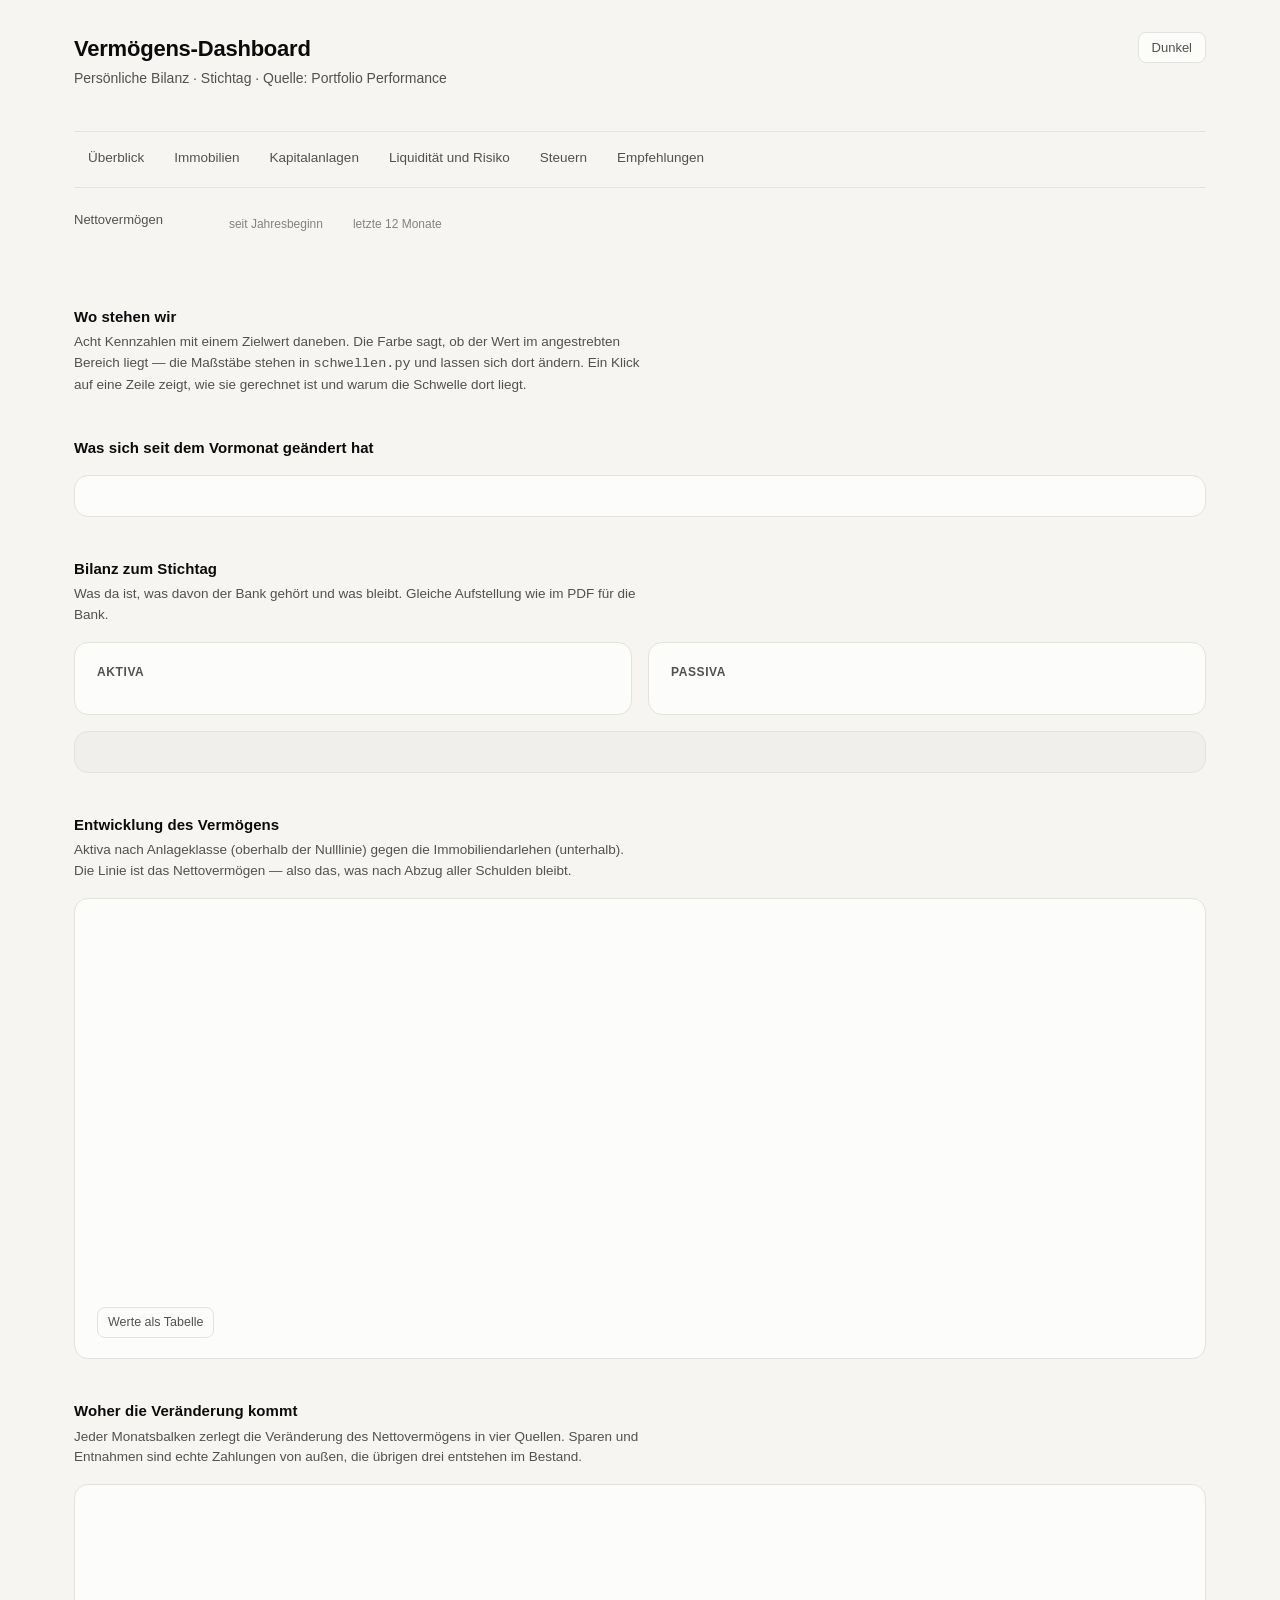
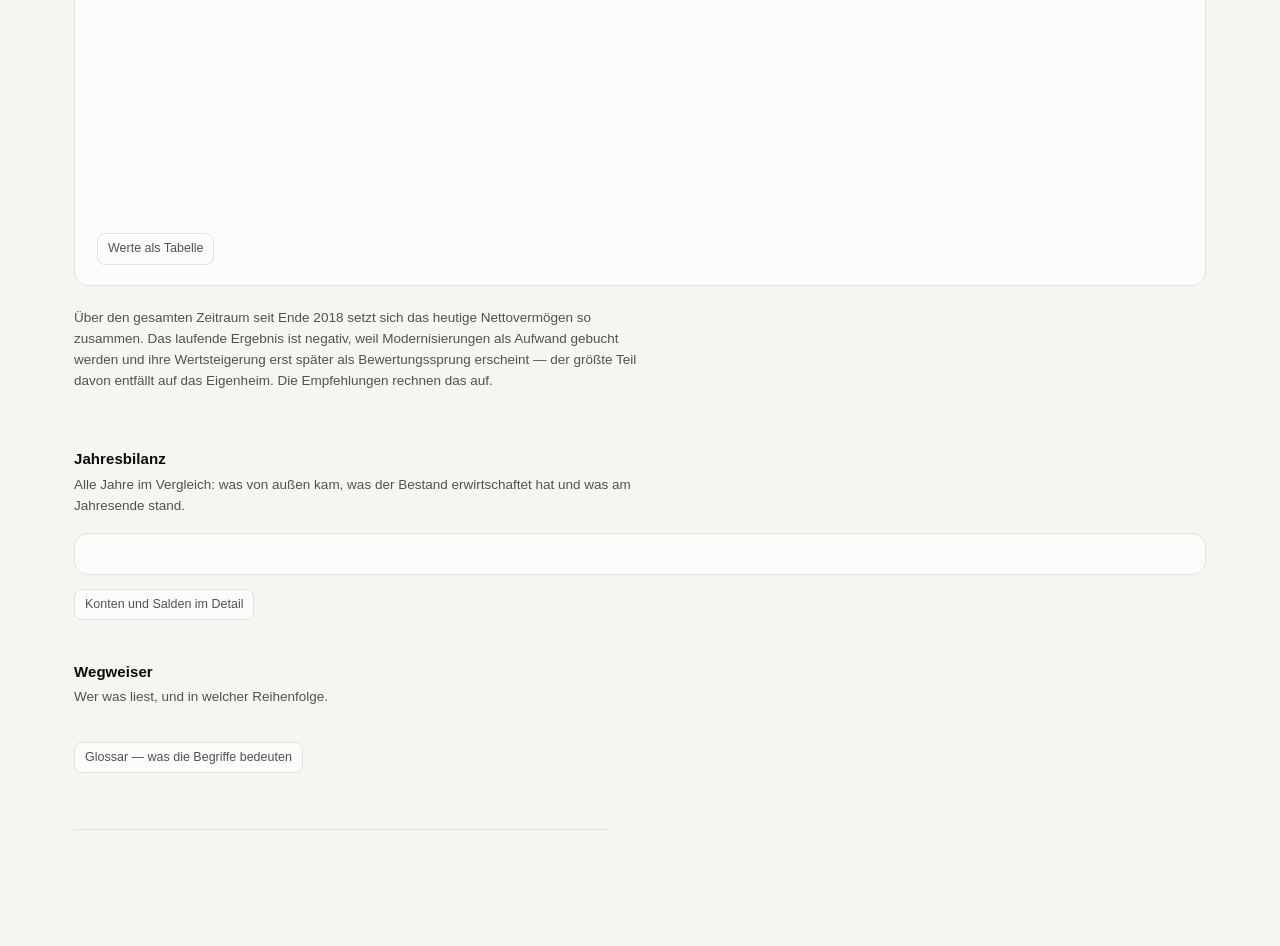
<file: template.html>
<!DOCTYPE html>
<html lang="de" data-theme="light">
<head>
<meta charset="utf-8">
<meta name="viewport" content="width=device-width, initial-scale=1">
<title>Vermögens-Dashboard</title>
<style>
:root{
  --surface-0:#f6f5f2; --surface-1:#fcfcfb; --surface-2:#f0efec;
  --line:#e3e2dd; --line-strong:#cfcec8;
  --text-primary:#0b0b0b; --text-secondary:#52514e; --text-muted:#84837d;
  --s1:#2a78d6; --s2:#eb6834; --s3:#1baf7a; --s4:#eda100; --s5:#e87ba4; --s6:#4a3aa7;
  --good:#0ca30c; --warning:#fab219; --serious:#ec835a; --critical:#d03b3b;
  --debt:#b0aea6;
  color-scheme:light;
}
:root[data-theme="dark"]{
  --surface-0:#111110; --surface-1:#1a1a19; --surface-2:#232322;
  --line:#33332f; --line-strong:#45443f;
  --text-primary:#ffffff; --text-secondary:#c3c2b7; --text-muted:#8f8e85;
  --s1:#3987e5; --s2:#d95926; --s3:#199e70; --s4:#c98500; --s5:#d55181; --s6:#9085e9;
  --debt:#6b6a63;
  color-scheme:dark;
}
@media (prefers-color-scheme:dark){
  :root:where(:not([data-theme="light"])){
    --surface-0:#111110; --surface-1:#1a1a19; --surface-2:#232322;
    --line:#33332f; --line-strong:#45443f;
    --text-primary:#ffffff; --text-secondary:#c3c2b7; --text-muted:#8f8e85;
    --s1:#3987e5; --s2:#d95926; --s3:#199e70; --s4:#c98500; --s5:#d55181; --s6:#9085e9;
    --debt:#6b6a63;
    color-scheme:dark;
  }
}
*{box-sizing:border-box}
body{margin:0;background:var(--surface-0);color:var(--text-primary);
  font-family:-apple-system,BlinkMacSystemFont,"Segoe UI",Inter,Roboto,Helvetica,Arial,sans-serif;
  font-size:15px;line-height:1.55;-webkit-font-smoothing:antialiased}
.wrap{max-width:1180px;margin:0 auto;padding:32px 24px 96px}
header.top{display:flex;justify-content:space-between;align-items:flex-start;gap:24px;flex-wrap:wrap;margin-bottom:8px}
h1{font-size:22px;font-weight:650;margin:0 0 2px;letter-spacing:-.01em}
.sub{color:var(--text-secondary);font-size:14px;margin:0}
.theme-btn{background:var(--surface-1);border:1px solid var(--line);color:var(--text-secondary);
  border-radius:8px;padding:7px 13px;font-size:13px;cursor:pointer;font-family:inherit}
.theme-btn:hover{border-color:var(--line-strong);color:var(--text-primary)}
section{margin-top:40px}
h2{font-size:15px;font-weight:640;margin:0 0 4px;letter-spacing:.005em}
h2 .n{color:var(--text-muted);font-weight:500;margin-right:8px}
.note{color:var(--text-secondary);font-size:13.5px;margin:0 0 16px;max-width:76ch}
.card{background:var(--surface-1);border:1px solid var(--line);border-radius:14px;padding:20px 22px}
.hero{display:flex;flex-wrap:wrap;align-items:flex-end;gap:36px;margin:22px 0 26px}
.hero .fig{font-size:52px;font-weight:660;letter-spacing:-.025em;line-height:1;
  font-variant-numeric:tabular-nums}
.hero .lbl{font-size:13px;color:var(--text-secondary);margin-bottom:9px}
.hero .deltas{display:flex;gap:30px;padding-bottom:5px}
.hero .d v{display:block;font-size:19px;font-weight:600;font-variant-numeric:tabular-nums}
.hero .d s{display:block;font-size:12px;color:var(--text-muted);text-decoration:none;margin-top:1px}
.up{color:var(--good)} .down{color:var(--critical)}
.tiles{display:grid;grid-template-columns:repeat(auto-fit,minmax(178px,1fr));gap:12px}
.tile{background:var(--surface-1);border:1px solid var(--line);border-radius:12px;padding:14px 16px}
.tile .l{font-size:12px;color:var(--text-secondary);margin-bottom:5px;min-height:2.4em;display:block}
.tile .v{font-size:22px;font-weight:620;font-variant-numeric:tabular-nums;letter-spacing:-.015em}
.tile .m{font-size:11.5px;color:var(--text-muted);margin-top:3px}
.legend{display:flex;flex-wrap:wrap;gap:16px;margin:2px 0 12px}
.legend i{display:inline-flex;align-items:center;gap:7px;font-style:normal;font-size:12.5px;color:var(--text-secondary)}
.legend b{width:10px;height:10px;border-radius:3px;display:inline-block}
.legend b.ln{height:3px;border-radius:2px;width:14px}
figure{margin:0}
svg{display:block;width:100%;overflow:visible}
.grid line{stroke:var(--line);stroke-width:1}
.axis text{fill:var(--text-muted);font-size:11px}
.zero{stroke:var(--line-strong);stroke-width:1}
table{width:100%;border-collapse:collapse;font-size:13.5px;font-variant-numeric:tabular-nums}
th{text-align:right;font-weight:560;color:var(--text-secondary);font-size:12px;padding:0 0 8px;
  border-bottom:1px solid var(--line-strong);white-space:nowrap}
th:first-child,td:first-child{text-align:left}
td{text-align:right;padding:8px 0;border-bottom:1px solid var(--line);white-space:nowrap}
td.name{white-space:normal;min-width:190px}
tr:last-child td{border-bottom:none}
tfoot td{font-weight:620;border-top:1px solid var(--line-strong);border-bottom:none}
th+th,td+td{padding-left:14px}
.chip{display:inline-block;padding:1px 7px;border-radius:100px;font-size:11px;font-weight:560;
  border:1px solid var(--line-strong);color:var(--text-secondary)}
.dot{width:9px;height:9px;border-radius:3px;display:inline-block;margin-right:8px;vertical-align:-1px}
.scroll{overflow-x:auto;-webkit-overflow-scrolling:touch}
details.tbl{margin-top:14px}
details.tbl summary{cursor:pointer;font-size:12.5px;color:var(--text-secondary);
  list-style:none;display:inline-flex;align-items:center;gap:6px;padding:5px 10px;
  border:1px solid var(--line);border-radius:8px;background:var(--surface-1)}
details.tbl summary::-webkit-details-marker{display:none}
details.tbl summary:hover{border-color:var(--line-strong);color:var(--text-primary)}
details.tbl[open] summary{margin-bottom:12px}
#tip{position:fixed;pointer-events:none;opacity:0;transition:opacity .09s;z-index:99;
  background:var(--surface-1);border:1px solid var(--line-strong);border-radius:10px;
  padding:10px 12px;font-size:12.5px;box-shadow:0 6px 22px rgba(0,0,0,.13);min-width:170px;
  font-variant-numeric:tabular-nums}
#tip .t{font-weight:640;margin-bottom:6px;font-size:12.5px}
#tip .r{display:flex;justify-content:space-between;gap:18px;line-height:1.7}
#tip .r span:first-child{color:var(--text-secondary);display:flex;align-items:center;gap:7px}
#tip .r.tot{border-top:1px solid var(--line);margin-top:5px;padding-top:5px;font-weight:620}
.rec{background:var(--surface-1);border:1px solid var(--line);border-radius:14px;
  padding:18px 22px;margin-bottom:12px}
.rec h3{margin:0 0 6px;font-size:15px;font-weight:640;display:flex;align-items:flex-start;gap:10px}
.rec h3 .pri{flex:none;font-size:11px;font-weight:620;padding:2px 8px;border-radius:100px;
  margin-top:2px;letter-spacing:.02em}
.pri.hoch{background:rgba(208,59,59,.13);color:var(--critical)}
.pri.mittel{background:rgba(250,178,25,.18);color:#8a6100}
:root[data-theme="dark"] .pri.mittel{color:var(--warning)}
.pri.niedrig{background:rgba(12,163,12,.13);color:var(--good)}
.rec p{margin:0 0 8px;font-size:14px;color:var(--text-secondary);max-width:88ch}
.rec p:last-child{margin-bottom:0}
.rec .facts{font-size:12.5px;color:var(--text-muted);display:flex;flex-wrap:wrap;gap:6px 18px;
  margin-top:10px;padding-top:10px;border-top:1px solid var(--line)}
.rec strong{color:var(--text-primary);font-weight:600}
footer{margin-top:56px;padding-top:20px;border-top:1px solid var(--line);
  font-size:12px;color:var(--text-muted);max-width:80ch}
.two{display:grid;grid-template-columns:1fr 1fr;gap:16px}
.bh{font-size:12px;font-weight:640;color:var(--text-secondary);text-transform:uppercase;
  letter-spacing:.05em;margin-bottom:12px}
.netcard{margin-top:16px;display:flex;justify-content:space-between;align-items:center;
  flex-wrap:wrap;gap:18px;background:var(--surface-2)}
.netcard .l{font-size:12.5px;color:var(--text-secondary);display:block;margin-bottom:3px}
.netcard .v{font-size:26px;font-weight:640;letter-spacing:-.02em;font-variant-numeric:tabular-nums}
.netcard .s{font-size:19px;font-weight:600;font-variant-numeric:tabular-nums}

/* ---------- Statusleiste und Reiter ---------- */
.sticky{position:sticky;top:0;z-index:40;background:var(--surface-0);
  padding-top:10px;margin:0 -24px;padding-left:24px;padding-right:24px}
.statusbar{display:flex;flex-wrap:wrap;gap:6px 26px;align-items:baseline;
  padding:11px 0 12px;border-bottom:1px solid var(--line)}
.statusbar .s{display:flex;align-items:baseline;gap:8px;font-size:13px;color:var(--text-secondary)}
.statusbar .s b{font-size:15px;font-weight:640;color:var(--text-primary);
  font-variant-numeric:tabular-nums;letter-spacing:-.01em}
.statusbar .s i{font-style:normal;font-size:11.5px;font-variant-numeric:tabular-nums}
.lamp{width:9px;height:9px;border-radius:50%;display:inline-block;flex:none}
.statusbar .lamp{width:8px;height:8px}
.lamp.gruen{background:var(--good)} .lamp.gelb{background:var(--warning)}
.lamp.rot{background:var(--critical)} .lamp.unbekannt{background:var(--line-strong)}
nav.tabs{display:flex;flex-wrap:wrap;gap:2px;padding:8px 0 10px;
  border-bottom:1px solid var(--line);margin-bottom:8px}
nav.tabs button{appearance:none;background:none;border:1px solid transparent;border-radius:9px;
  padding:7px 13px;font:inherit;font-size:13.5px;color:var(--text-secondary);cursor:pointer;
  white-space:nowrap}
nav.tabs button:hover{background:var(--surface-2);color:var(--text-primary)}
nav.tabs button[aria-selected="true"]{background:var(--surface-1);border-color:var(--line-strong);
  color:var(--text-primary);font-weight:600}
.view[hidden]{display:none}
.view>section:first-child{margin-top:26px}

/* ---------- Ampeln ---------- */
.amp{background:var(--surface-1);border:1px solid var(--line);border-radius:12px;
  margin-bottom:8px;overflow:hidden}
.amp>summary{cursor:pointer;list-style:none;display:grid;
  grid-template-columns:14px minmax(190px,1.5fr) minmax(96px,auto) minmax(84px,auto) 1fr 16px;
  gap:14px;align-items:center;padding:13px 16px}
.amp>summary::-webkit-details-marker{display:none}
.amp>summary:hover{background:var(--surface-2)}
.amp .lbl{font-size:14px;font-weight:560}
.amp .val{font-size:17px;font-weight:640;font-variant-numeric:tabular-nums;text-align:right;
  letter-spacing:-.01em}
.amp .dlt{font-size:12.5px;font-variant-numeric:tabular-nums;text-align:right;color:var(--text-muted)}
.amp .ziel{font-size:12.5px;color:var(--text-muted)}
.amp .caret{color:var(--text-muted);font-size:12px;transition:transform .15s}
.amp[open] .caret{transform:rotate(90deg)}
.amp .warum{padding:0 16px 16px 44px;font-size:13.5px;color:var(--text-secondary);max-width:88ch}
.amp .warum .skala{margin-top:9px;font-size:12.5px;color:var(--text-muted)}
.amp .warum .skala b{color:var(--text-secondary);font-weight:600}
.rechnung{margin:14px 0 4px;background:var(--surface-2);border:1px solid var(--line);
  border-radius:10px;padding:12px 15px;max-width:52ch}
.rechnung .rh{font-size:11px;font-weight:640;color:var(--text-muted);text-transform:uppercase;
  letter-spacing:.05em;margin-bottom:8px}
.rechnung table{font-size:13px}
.rechnung td{padding:4px 0;border-bottom:none;color:var(--text-secondary)}
.rechnung td:last-child{text-align:right;font-variant-numeric:tabular-nums;white-space:nowrap;
  padding-left:18px;color:var(--text-primary)}
.rechnung tr.summe td{border-top:1px solid var(--line-strong);font-weight:600;padding-top:7px}
.rechnung tr.ergebnis td{border-top:1.5px solid var(--text-muted);font-weight:660;padding-top:7px;
  color:var(--text-primary);font-size:13.5px}
.rechnung tr.info td{color:var(--text-muted);font-size:12.5px}
.rechnung tr.info:first-of-type td{padding-top:10px}
.amp.rot{border-left:3px solid var(--critical)}
.amp.gelb{border-left:3px solid var(--warning)}
.amp.gruen{border-left:3px solid var(--good)}
.amp.unbekannt{border-left:3px solid var(--line-strong)}
@media(max-width:760px){.amp>summary{grid-template-columns:14px 1fr auto;row-gap:4px}
  .amp .ziel,.amp .caret{display:none}.amp .warum{padding-left:16px}}

/* ---------- Objektauswahl und Detail ---------- */
.objpick{display:flex;flex-wrap:wrap;gap:6px;margin-bottom:16px}
.objpick button{appearance:none;background:var(--surface-1);border:1px solid var(--line);
  border-radius:9px;padding:8px 13px;font:inherit;font-size:13px;color:var(--text-secondary);
  cursor:pointer;text-align:left}
.objpick button:hover{border-color:var(--line-strong);color:var(--text-primary)}
.objpick button[aria-pressed="true"]{background:var(--surface-2);border-color:var(--line-strong);
  color:var(--text-primary);font-weight:600}
.objpick button s{display:block;text-decoration:none;font-size:11.5px;color:var(--text-muted);
  font-weight:400;font-variant-numeric:tabular-nums}
.od{display:grid;grid-template-columns:1.15fr 1fr;gap:16px}
@media(max-width:900px){.od{grid-template-columns:1fr}}
.kv{display:grid;grid-template-columns:1fr auto;gap:7px 18px;font-size:13.5px;
  font-variant-numeric:tabular-nums}
.kv dt{color:var(--text-secondary)}
.kv dd{margin:0;text-align:right;font-weight:560}
.kv .sep{grid-column:1/-1;border-top:1px solid var(--line);margin:5px 0 1px}
.fn{font-size:12px;color:var(--text-muted);margin:10px 0 0;max-width:88ch}
dl#glossarliste{margin:0;display:grid;gap:12px}
dl#glossarliste dt{font-weight:620;font-size:13.5px}
dl#glossarliste dd{margin:2px 0 0;font-size:13.5px;color:var(--text-secondary);max-width:88ch}

@media(max-width:860px){.two{grid-template-columns:1fr}.hero{gap:24px}.hero .fig{font-size:40px}}
@media print{
  .sticky{position:static}
  nav.tabs,.theme-btn{display:none}
  .view[hidden]{display:block !important}
  .view{break-before:page}
  .amp>.warum{display:block !important}
}
</style>
</head>
<body>
<div id="tip"></div>
<div class="wrap">
<header class="top">
  <div>
    <h1>Vermögens-Dashboard</h1>
    <p class="sub">Persönliche Bilanz · Stichtag <b id="stichtag"></b> · Quelle: Portfolio Performance</p>
  </div>
  <button class="theme-btn" id="theme">Dunkel</button>
</header>

<div class="sticky">
<div class="statusbar" id="statusbar"></div>
<nav class="tabs" id="tabs" role="tablist">
  <button role="tab" data-view="ueberblick">Überblick</button>
  <button role="tab" data-view="immobilien">Immobilien</button>
  <button role="tab" data-view="depot">Kapitalanlagen</button>
  <button role="tab" data-view="risiko">Liquidität und Risiko</button>
  <button role="tab" data-view="steuern">Steuern</button>
  <button role="tab" data-view="empfehlungen">Empfehlungen</button>
</nav>
</div>

<div class="view" id="v-ueberblick">

<div class="hero">
  <div>
    <div class="lbl">Nettovermögen</div>
    <div class="fig" id="heroNet"></div>
  </div>
  <div class="deltas">
    <div class="d"><v id="dMon"></v><s id="dMonL"></s></div>
    <div class="d"><v id="dYtd"></v><s>seit Jahresbeginn</s></div>
    <div class="d"><v id="d12"></v><s>letzte 12 Monate</s></div>
  </div>
</div>

<div class="tiles" id="tiles"></div>

<section>
  <h2>Wo stehen wir</h2>
  <p class="note">Acht Kennzahlen mit einem Zielwert daneben. Die Farbe sagt, ob der Wert im
     angestrebten Bereich liegt — die Maßstäbe stehen in <code>schwellen.py</code> und lassen
     sich dort ändern. Ein Klick auf eine Zeile zeigt, wie sie gerechnet ist und warum die
     Schwelle dort liegt.</p>
  <div id="ampeln"></div>
</section>

<section>
  <h2>Was sich seit dem Vormonat geändert hat</h2>
  <p class="note" id="vergleichnote"></p>
  <div class="card"><div class="scroll" id="tvergleich"></div></div>
</section>



<section>
  <h2>Bilanz zum Stichtag</h2>
  <p class="note">Was da ist, was davon der Bank gehört und was bleibt. Gleiche Aufstellung wie
     im PDF für die Bank.</p>
  <div class="two">
    <div class="card"><div class="bh">Aktiva</div><div class="scroll" id="taktiva"></div></div>
    <div class="card"><div class="bh">Passiva</div><div class="scroll" id="tpassiva"></div></div>
  </div>
  <div class="card netcard" id="netcard"></div>
</section>

<section>
  <h2>Entwicklung des Vermögens</h2>
  <p class="note">Aktiva nach Anlageklasse (oberhalb der Nulllinie) gegen die Immobiliendarlehen
     (unterhalb). Die Linie ist das Nettovermögen — also das, was nach Abzug aller Schulden bleibt.</p>
  <div class="card">
    <div class="legend" id="lg1"></div>
    <figure><svg id="c1" height="360" role="img" aria-label="Vermögensentwicklung"></svg></figure>
    <details class="tbl"><summary>Werte als Tabelle</summary><div class="scroll" id="t1"></div></details>
  </div>
</section>

<section>
  <h2>Woher die Veränderung kommt</h2>
  <p class="note">Jeder Monatsbalken zerlegt die Veränderung des Nettovermögens in vier Quellen.
     Sparen und Entnahmen sind echte Zahlungen von außen, die übrigen drei entstehen im Bestand.</p>
  <div class="card">
    <div class="legend" id="lg2"></div>
    <figure><svg id="c2" height="300" role="img" aria-label="Zerlegung der Monatsveränderung"></svg></figure>
    <details class="tbl"><summary>Werte als Tabelle</summary><div class="scroll" id="t2"></div></details>
  </div>
  <p class="note" style="margin-top:22px">Über den gesamten Zeitraum seit Ende 2018 setzt sich
     das heutige Nettovermögen so zusammen. Das laufende Ergebnis ist negativ, weil Modernisierungen
     als Aufwand gebucht werden und ihre Wertsteigerung erst später als Bewertungssprung erscheint —
     der größte Teil davon entfällt auf das Eigenheim. Die Empfehlungen rechnen das auf.</p>
  <div class="tiles" id="herkunft"></div>
</section>

<section>
  <h2>Jahresbilanz</h2>
  <p class="note">Alle Jahre im Vergleich: was von außen kam, was der Bestand erwirtschaftet hat
     und was am Jahresende stand.</p>
  <div class="card"><div class="scroll" id="tyear"></div></div>
  <details class="tbl"><summary>Konten und Salden im Detail</summary>
    <div class="card"><div class="scroll" id="tacc"></div></div></details>
</section>

</div>

<div class="view" id="v-immobilien" hidden>
<section>
  <h2>Immobilien</h2>
  <p class="note">Je Objekt der Verkehrswert, aufgeteilt in eigenes Kapital und Restschuld.
     Die vermieteten Objekte stehen oben, das selbstgenutzte Eigenheim unterhalb der Trennlinie —
     es geht in keine Renditekennzahl ein. Die Tabelle darunter zeigt die Bewirtschaftung der
     letzten zwölf Monate. Alle Renditen sind eigene Berechnungen aus den gebuchten Kaltmieten
     und Kosten, nicht aus Portfolio Performance übernommen — die Methodik steht ganz unten.</p>
  <div class="tiles" id="immokpi" style="margin-bottom:16px"></div>
  <div class="card">
    <div class="legend" id="lg5"></div>
    <figure><svg id="c5" height="300" role="img" aria-label="Immobilien nach Eigenkapital und Restschuld"></svg></figure>
  </div>
  <div class="card" style="margin-top:16px"><div class="scroll" id="tobj"></div></div>
</section>

<section>
  <h2>Objektsteckbriefe</h2>
  <p class="note">Baujahr, Wohnfläche, Mieter und Bodenrichtwert je Objekt — aus den
     Kaufpreisaufteilungen, Exposés und dem Verkehrswertgutachten, nicht aus Portfolio
     Performance. Grundlage für die Miete je Quadratmeter und die nach Wohnfläche gerechnete
     Instandhaltungsrücklage rechts in der Tabelle.</p>
  <div class="card"><div class="scroll" id="tsteckbrief"></div></div>
  <p class="fn" id="steckbrieffn"></p>
</section>

<section>
  <h2>Einzelnes Objekt</h2>
  <p class="note">Alles zu einem Objekt auf einer Seite: Kauf, Wertentwicklung, Miete, Kosten,
     Finanzierung, Steuer und die Rendite über die gesamte Haltedauer.</p>
  <div class="objpick" id="objpick"></div>
  <div id="objdetail"></div>
</section>

<section>
  <h2>Darlehen im Einzelnen</h2>
  <p class="note">Jedes Darlehenskonto einzeln statt je Objekt zusammengefasst. Nur so ist
     sichtbar, welche Tranchen noch aus der Niedrigzinsphase stammen und welche schon zu
     heutigen Konditionen laufen. Der Zinssatz ist auf die aktuelle Monatsrate hochgerechnet.</p>
  <div class="card"><div class="scroll" id="tdarlehen"></div></div>
</section>

<section>
  <h2>Zinsbindungen und Fälligkeitsleiste</h2>
  <p class="note">Wann welche Restschuld neu verhandelt werden muss, und was das bei einer um
     zwei Prozentpunkte teureren Anschlussfinanzierung zusätzlich kosten würde. Ein
     Stressmaßstab, keine Prognose.</p>
  <div class="tiles" id="zbkpi" style="margin-bottom:16px"></div>
  <div class="card"><div class="scroll" id="tfaelligkeit"></div></div>
</section>
</div>

<div class="view" id="v-depot" hidden>
<section>
  <h2>Kapitalvermögen und Wertentwicklung</h2>
  <p class="note">Links die Aufteilung des liquiden Kapitalvermögens ohne Immobilien, rechts die
     zeitgewichtete Wertentwicklung der Wertpapiere — bereinigt um Ein- und Auszahlungen, also die
     reine Anlageleistung.</p>
  <div class="two">
    <div class="card">
      <div style="font-size:12.5px;color:var(--text-secondary);margin-bottom:14px">Aufteilung des Kapitalvermögens</div>
      <figure><svg id="c3" height="230" role="img" aria-label="Aufteilung des Kapitalvermögens"></svg></figure>
    </div>
    <div class="card">
      <div style="font-size:12.5px;color:var(--text-secondary);margin-bottom:14px">Wertentwicklung im Vergleich, Start = 100</div>
      <div class="legend" id="lg4"></div>
      <figure><svg id="c4" height="230" role="img" aria-label="Wertentwicklung der Wertpapiere im Vergleich zu MSCI World und DAX"></svg></figure>
      <div id="bmnote"></div>
    </div>
  </div>
  <div class="card" style="margin-top:16px"><div class="bh">Vergleich mit den Indizes</div>
    <div class="scroll" id="tbench"></div>
    <p class="fn" id="bmfn"></p></div>
  <div class="card" style="margin-top:16px">
    <div class="scroll" id="tpos"></div>
  </div>
</section>
</div>

<div class="view" id="v-risiko" hidden>
<section>
  <h2>Liquiditätsvorschau</h2>
  <p class="note">Die nächsten zwölf Monate, gerechnet aus den in Portfolio Performance
     geplanten Buchungen und — wo keine Planung existiert — aus den Daueraufträgen der letzten
     sechs Monate. Als Dauerauftrag zählt nur, was sich in mindestens vier der sechs Monate
     wiederholt <em>und</em> dabei der Höhe nach stabil bleibt. Die untere Kante des Bandes
     unterstellt zusätzlich, dass unregelmäßige Ausgaben im typischen Monatsumfang weitergehen.</p>
  <p class="note"><b>Was die Vorschau nicht leisten kann:</b> Sie kennt nur, was in Portfolio
     Performance gebucht ist. Eine laufende Sanierung ist kein Dauerauftrag — ihre noch
     ausstehenden Rechnungen erscheinen erst, wenn sie dort als geplante Buchung eingetragen
     sind. Deshalb steht die Kachel „Einmalzahlungen" daneben: sie zeigt, was in den Basismonaten
     tatsächlich an unregelmäßigen Beträgen abgeflossen ist, ohne das in die Zukunft zu
     verlängern.</p>
  <div class="tiles" id="liqkpi" style="margin-bottom:16px"></div>
  <div class="two">
    <div class="card">
      <div style="font-size:12.5px;color:var(--text-secondary);margin-bottom:14px">Frei verfügbare Liquidität</div>
      <figure><svg id="c6" height="240" role="img" aria-label="Vorschau der frei verfügbaren Liquidität"></svg></figure>
    </div>
    <div class="card">
      <div style="font-size:12.5px;color:var(--text-secondary);margin-bottom:14px">Guthaben auf den Objektkonten</div>
      <figure><svg id="c6b" height="240" role="img" aria-label="Vorschau der Objektkonten"></svg></figure>
    </div>
  </div>
  <div class="card" style="margin-top:16px">
    <div class="legend" id="lg6"></div>
    <details class="tbl" open><summary>Werte als Tabelle</summary><div class="scroll" id="t6"></div></details>
  </div>
  <div class="card" style="margin-top:16px"><div class="scroll" id="twarn"></div></div>
</section>

<section>
  <h2>Stresstest</h2>
  <p class="note">Was passiert, wenn es schlechter läuft. Jedes Szenario einzeln, unten alle
     zusammen. Die Bilanz und der laufende Cashflow reagieren dabei sehr unterschiedlich.</p>
  <div class="card">
    <div class="legend" id="lg7"></div>
    <figure><svg id="c7" height="280" role="img" aria-label="Nettovermögen je Stressszenario"></svg></figure>
  </div>
  <div class="card" style="margin-top:16px"><div class="scroll" id="tstress"></div></div>
  <div class="card" style="margin-top:16px"><div class="scroll" id="tpuffer"></div></div>
</section>
</div>

<div class="view" id="v-steuern" hidden>
<section>
  <h2>Steuerliche Sicht</h2>
  <p class="note">Was nach Steuern übrig bleibt. Grundlage sind die Abschreibungsbeträge aus
     deiner letzten Einkommensteuererklärung und der in der Konfiguration hinterlegte
     Grenzsteuersatz. Die AfA ist Aufwand ohne Zahlung — deshalb ist das steuerliche
     Ergebnis eine andere Zahl als der Cashflow. Keine Steuerberatung.</p>
  <div class="tiles" id="steuerkpi" style="margin-bottom:16px"></div>
  <div class="card"><div class="scroll" id="tsteuer"></div></div>
  <div class="two" style="margin-top:16px">
    <div class="card"><div class="bh">Überleitung zum Cashflow</div>
      <div class="scroll" id="tueberleit"></div></div>
    <div class="card"><div class="bh">Abgleich mit der Erklärung</div>
      <div class="scroll" id="tabgleich"></div></div>
  </div>
  <div class="card" style="margin-top:16px"><div class="bh">Steuerentwicklung über die Jahre</div>
    <div class="scroll" id="tsteuerhist"></div>
    <p class="fn">Frühere Jahre nach den jeweiligen Steuerbescheiden, das letzte Jahr nach der
       eingereichten, noch nicht beschiedenen Erklärung (siehe <code>historie</code> in der
       Konfiguration). Das zu versteuernde Einkommen schwankt vor allem mit dem
       Bruttoarbeitslohn, nicht mit den Immobilien.</p></div>
</section>
</div>

<div class="view" id="v-empfehlungen" hidden>
<section>
  <h2>Handlungsempfehlungen</h2>
  <p class="note">Abgeleitet aus den Zahlen dieses Stichtags. Keine Anlage-, Steuer- oder
     Rechtsberatung — eine Diskussionsgrundlage für dein Monatsupdate.</p>
  <div id="empf"><!--__EMPF__--></div>
</section>
</div>

<section id="wegweiser">
  <h2>Wegweiser</h2>
  <p class="note">Wer was liest, und in welcher Reihenfolge.</p>
  <div class="tiles" id="lesepfade"></div>
  <details class="tbl" id="glossar" style="margin-top:18px">
    <summary>Glossar — was die Begriffe bedeuten</summary>
    <div class="card"><dl id="glossarliste"></dl></div>
  </details>
</section>

<footer id="foot"></footer>
</div>
<script>
const DATA = /*__DATA__*/null;
</script>
<script>
/*__JS__*/
</script>
</body>
</html>
</file>
